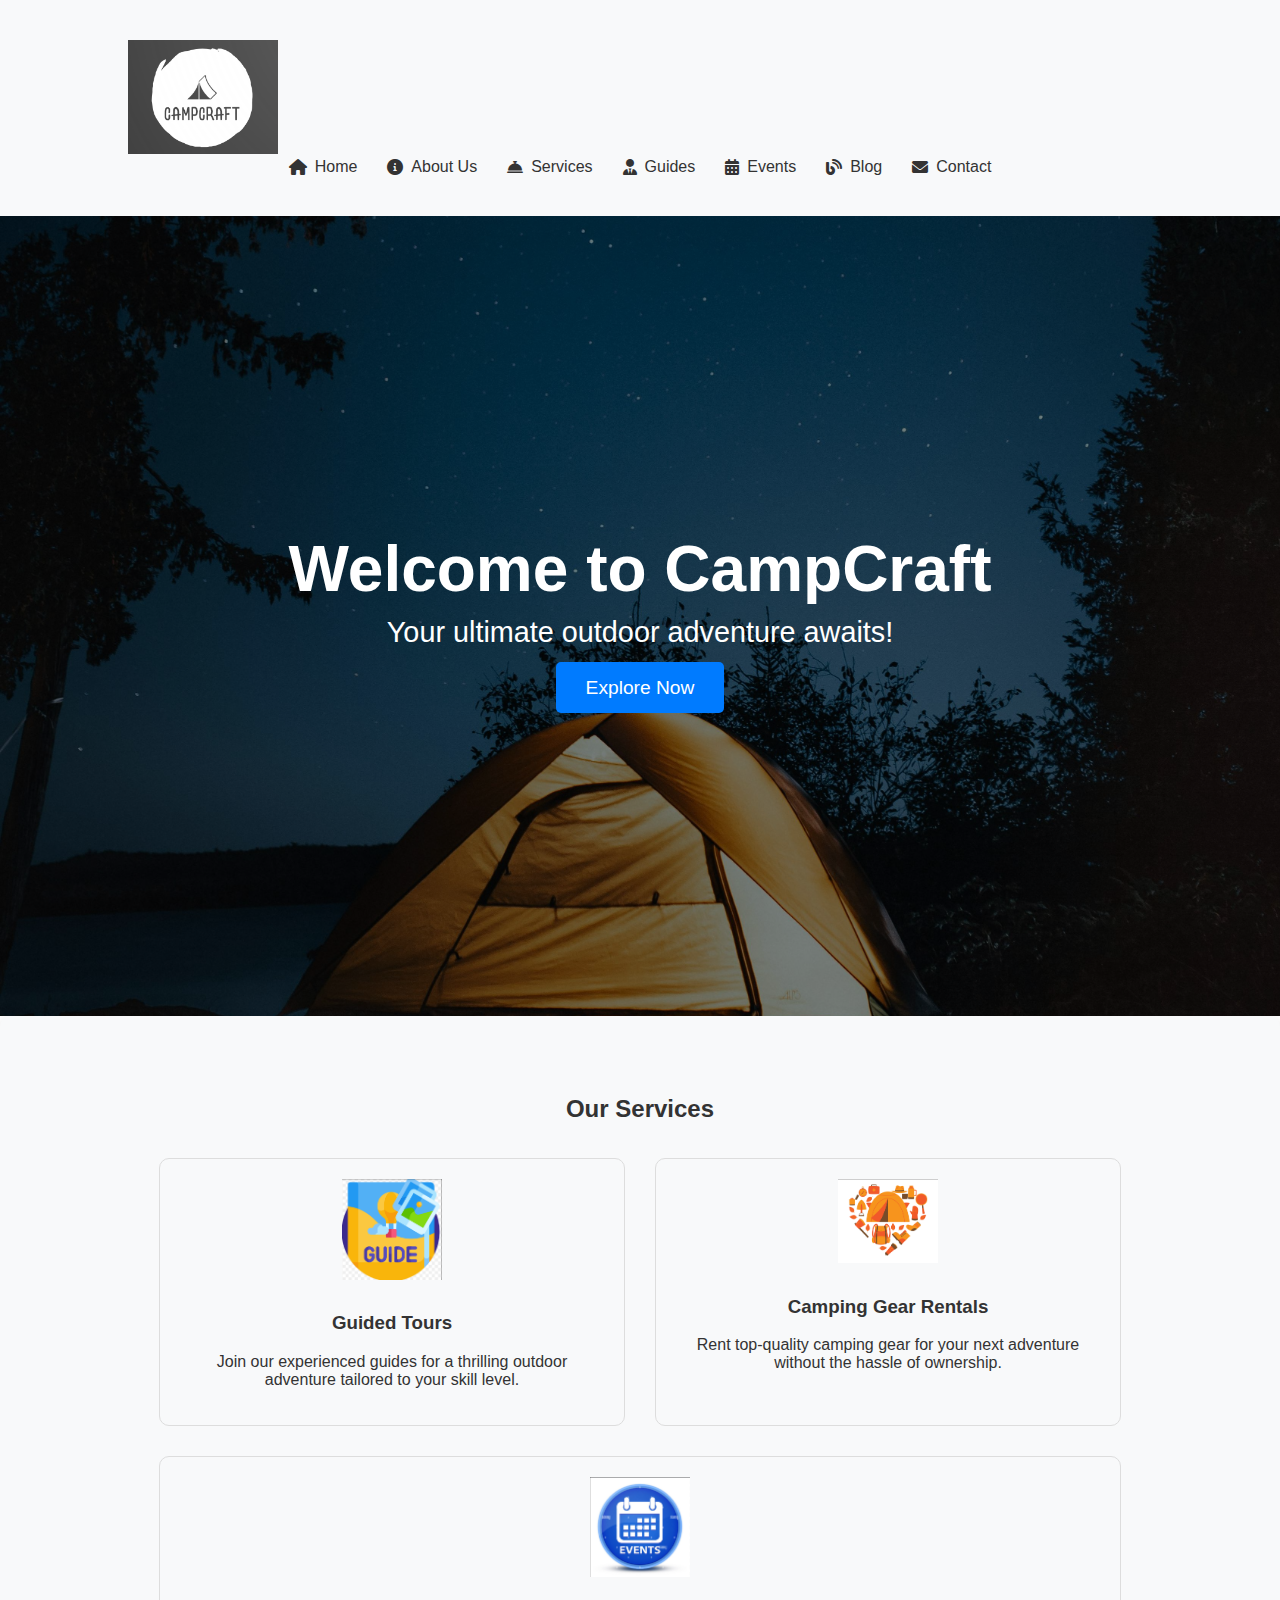
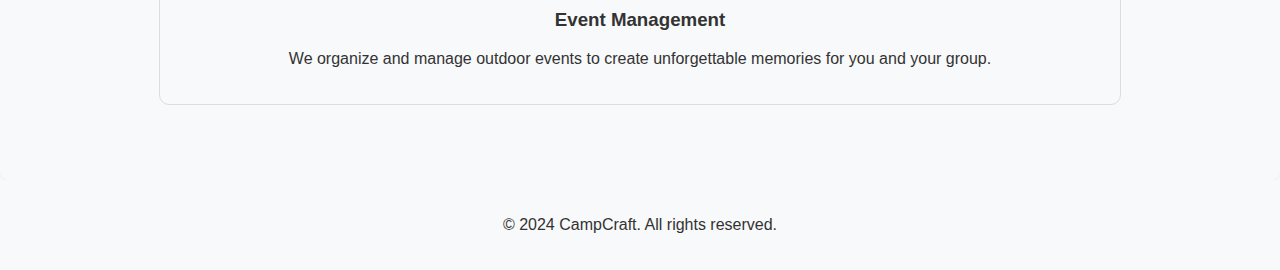
<file: index.html>
<!DOCTYPE html>
<html lang="en">
<head>
    <meta charset="UTF-8">
    <meta name="viewport" content="width=device-width, initial-scale=1.0">
    <title>CampCraft - Adventure Awaits</title>
    <link rel="stylesheet" href="styles.css">
    <!-- Font Awesome for icons -->
    <link rel="stylesheet" href="https://cdnjs.cloudflare.com/ajax/libs/font-awesome/6.0.0-beta3/css/all.min.css">
</head>
<body class="white-theme">
    <header class="header">
        <div class="container">
            <div class="logo">
                <img src="logo.png" alt="CampCraft Logo" />
            </div>
            <nav class="nav">
                <ul>
                    <li><a href="index.html"><i class="fas fa-home"></i> Home</a></li>
                    <li><a href="about.html"><i class="fas fa-info-circle"></i> About Us</a></li>
                    <li><a href="services.html"><i class="fas fa-concierge-bell"></i> Services</a></li>
                    <li><a href="guides.html"><i class="fas fa-user-tie"></i> Guides</a></li>
                    <li><a href="events.html"><i class="fas fa-calendar-alt"></i> Events</a></li>
                    <li><a href="blog.html"><i class="fas fa-blog"></i> Blog</a></li>
                    <li><a href="contact.html"><i class="fas fa-envelope"></i> Contact</a></li>
                </ul>
            </nav>
        </div>
    </header>

    <section class="hero">
        <div class="hero-content">
            <h1>Welcome to CampCraft</h1>
            <p>Your ultimate outdoor adventure awaits!</p>
            <a href="#" class="hero-button">Explore Now</a>
        </div>
    </section>

   <section class="services">
    <div class="container">
        <h2>Our Services</h2>
        <div class="service-container">
            <div class="service-item">
                <img src="guided-tours.png" alt="Guided Tours" class="service-image" />
                <h3>Guided Tours</h3>
                <p>Join our experienced guides for a thrilling outdoor adventure tailored to your skill level.</p>
            </div>
            <div class="service-item">
                <img src="gear-rentals.png" alt="Camping Gear Rentals" class="service-image" />
                <h3>Camping Gear Rentals</h3>
                <p>Rent top-quality camping gear for your next adventure without the hassle of ownership.</p>
            </div>
            <div class="service-item">
                <img src="event-management.png" alt="Event Management" class="service-image" />
                <h3>Event Management</h3>
                <p>We organize and manage outdoor events to create unforgettable memories for you and your group.</p>
            </div>
        </div>
    </div>
</section>


    <footer class="footer">
        <p>&copy; 2024 CampCraft. All rights reserved.</p>
    </footer>
</body>
</html>
</file>
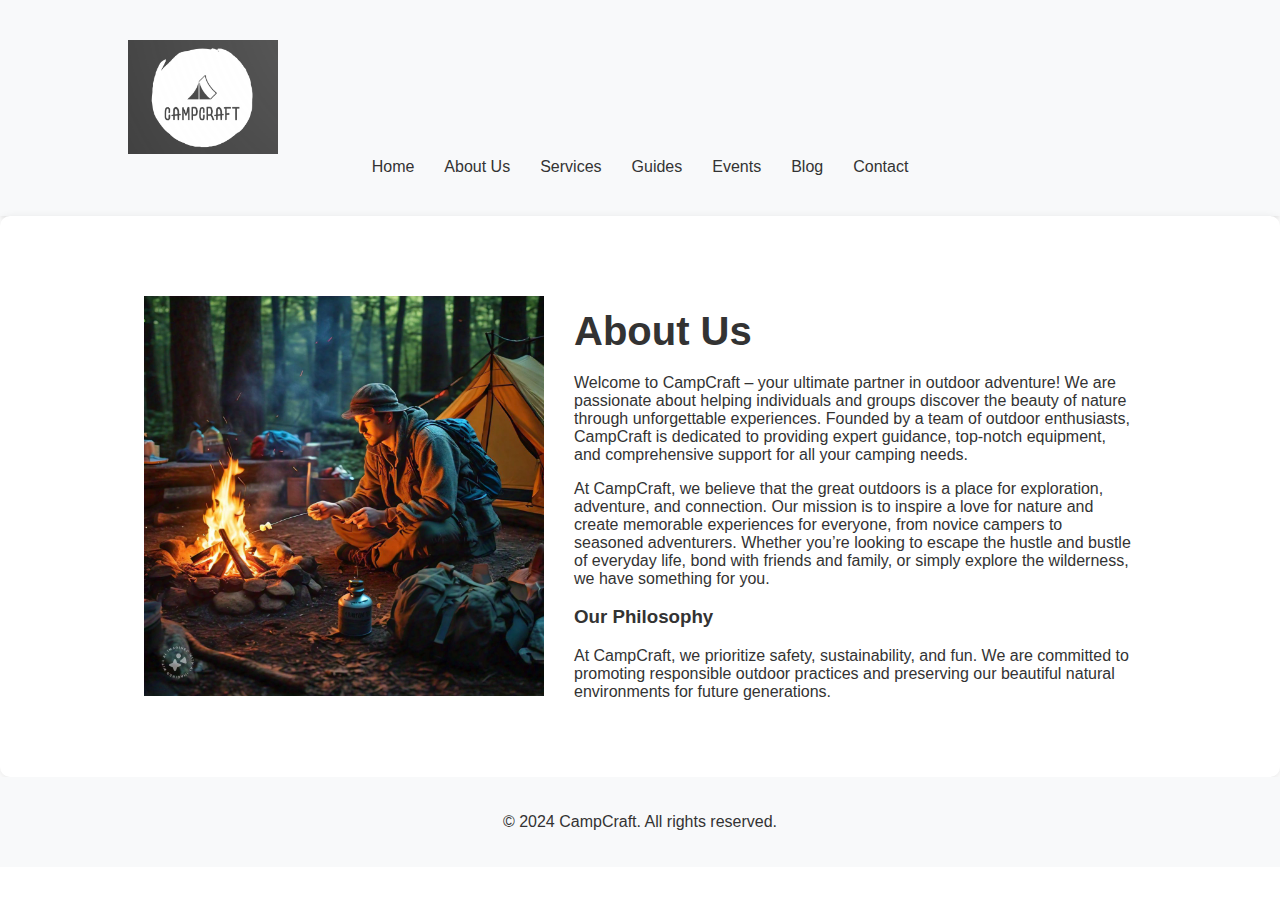
<file: About.html>
<!DOCTYPE html>
<html lang="en">
<head>
    <meta charset="UTF-8">
    <meta name="viewport" content="width=device-width, initial-scale=1.0">
    <title>About Us - CampCraft</title>
    <link rel="stylesheet" href="styles.css">
</head>
<body class="light-theme">
    <header class="header">
        <div class="container">
            <div class="logo">
                <img src="logo.png" alt="CampCraft Logo" />
            </div>
            <nav class="nav">
                <ul>
                    <li><a href="index.html">Home</a></li>
                    <li><a href="about.html">About Us</a></li>
                    <li><a href="services.html">Services</a></li>
                    <li><a href="guides.html">Guides</a></li>
                    <li><a href="events.html">Events</a></li>
                    <li><a href="blog.html">Blog</a></li>
                    <li><a href="contact.html">Contact</a></li>
                </ul>
            </nav>
        </div>
    </header>

    <section class="about">
        <div class="container">
            <div class="about-content">
                <img src="about-us-image.jpg" alt="Camping Adventure" class="about-image" /> <!-- Replace with actual image -->

                <div class="about-text">
                    <h2>About Us</h2>
                    <p>Welcome to CampCraft – your ultimate partner in outdoor adventure! We are passionate about helping individuals and groups discover the beauty of nature through unforgettable experiences. Founded by a team of outdoor enthusiasts, CampCraft is dedicated to providing expert guidance, top-notch equipment, and comprehensive support for all your camping needs.</p>
                    
                    <p>At CampCraft, we believe that the great outdoors is a place for exploration, adventure, and connection. Our mission is to inspire a love for nature and create memorable experiences for everyone, from novice campers to seasoned adventurers. Whether you’re looking to escape the hustle and bustle of everyday life, bond with friends and family, or simply explore the wilderness, we have something for you.</p>

                    <h3>Our Philosophy</h3>
                    <p>At CampCraft, we prioritize safety, sustainability, and fun. We are committed to promoting responsible outdoor practices and preserving our beautiful natural environments for future generations.</p>
                </div>
            </div>
        </div>
    </section>

    <footer class="footer">
        <p>&copy; 2024 CampCraft. All rights reserved.</p>
    </footer>
</body>
</html>
</file>
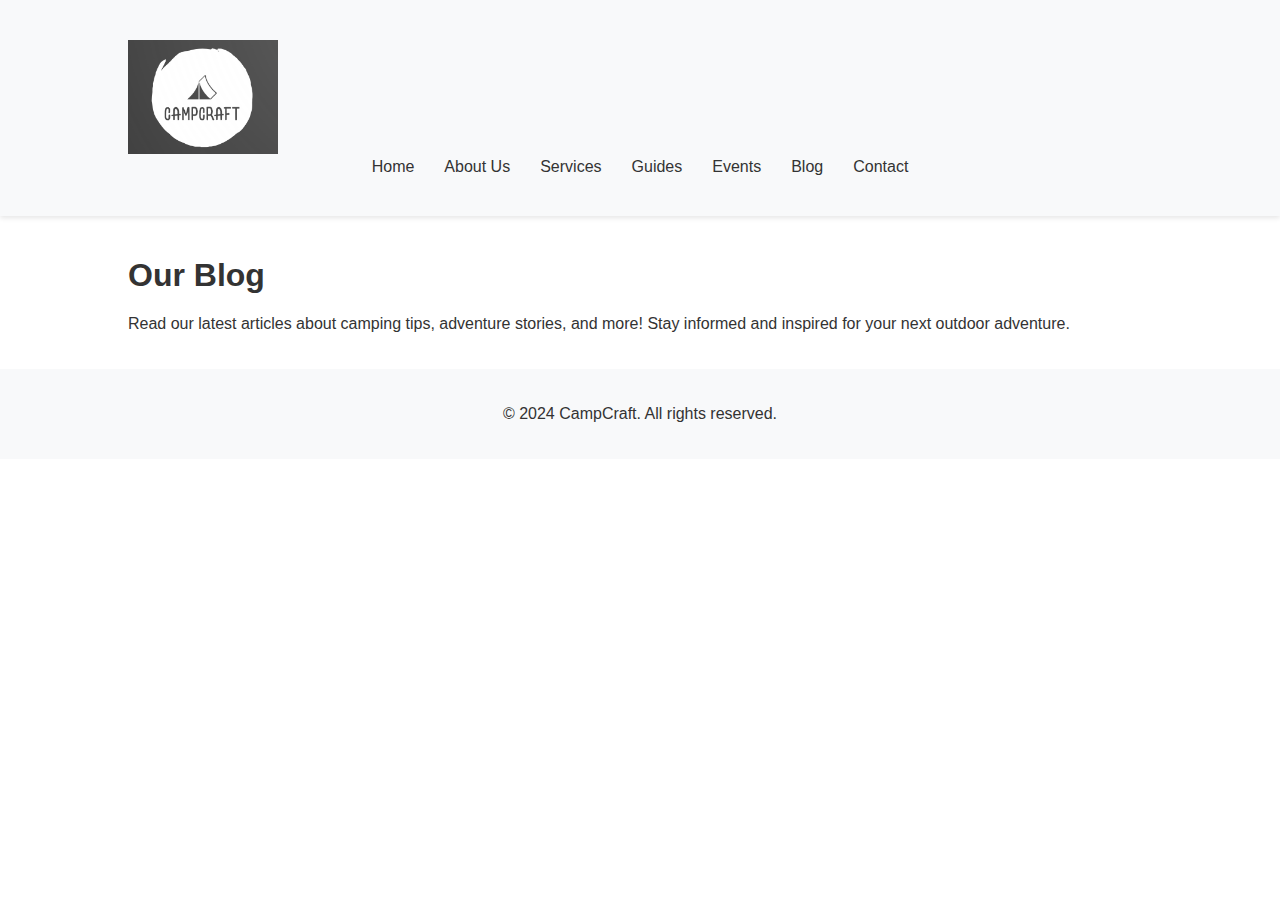
<file: blog.html>
<!DOCTYPE html>
<html lang="en">
<head>
    <meta charset="UTF-8">
    <meta name="viewport" content="width=device-width, initial-scale=1.0">
    <title>Blog - CampCraft</title>
    <link rel="stylesheet" href="styles.css">
</head>
<body class="dark-theme">
    <header class="header">
        <div class="container">
            <div class="logo">
                <img src="logo.png" alt="CampCraft Logo" />
            </div>
            <nav class="nav">
                <ul>
                    <li><a href="index.html">Home</a></li>
                    <li><a href="about.html">About Us</a></li>
                    <li><a href="services.html">Services</a></li>
                    <li><a href="guides.html">Guides</a></li>
                    <li><a href="events.html">Events</a></li>
                    <li><a href="blog.html">Blog</a></li>
                    <li><a href="contact.html">Contact</a></li>
                </ul>
            </nav>
        </div>
    </header>

    <section class="content">
        <div class="container">
            <h1>Our Blog</h1>
            <p>Read our latest articles about camping tips, adventure stories, and more! Stay informed and inspired for your next outdoor adventure.</p>
        </div>
    </section>

    <footer class="footer">
        <p>&copy; 2024 CampCraft. All rights reserved.</p>
    </footer>
</body>
</html>
</file>
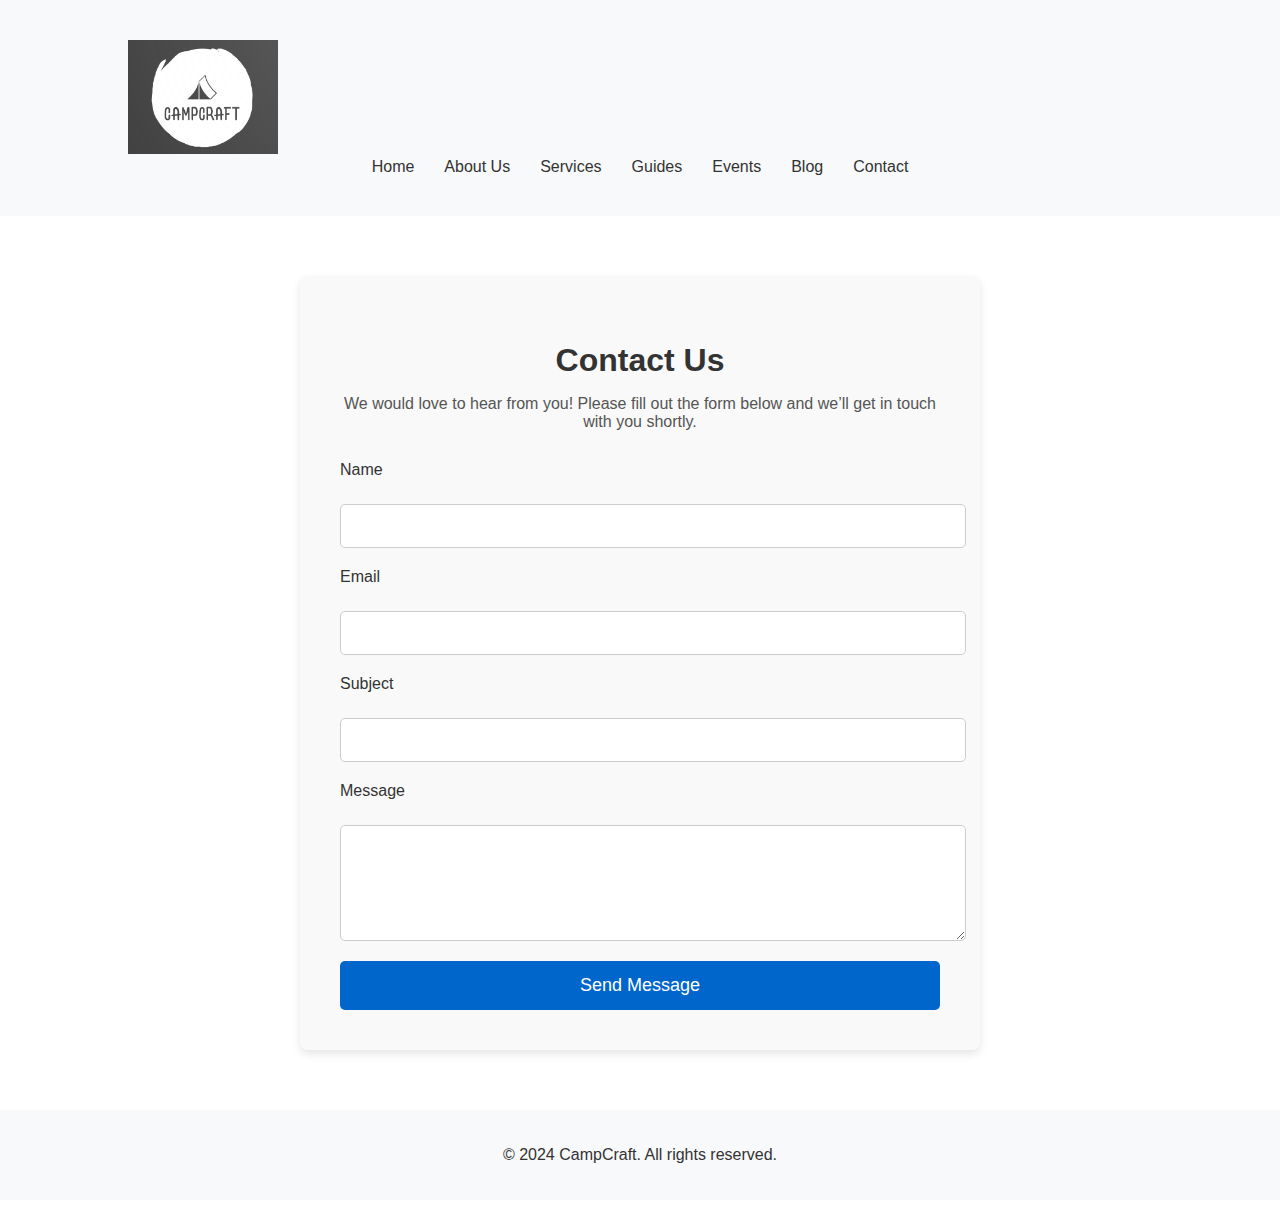
<file: contact.html>
<!DOCTYPE html>
<html lang="en">
<head>
    <meta charset="UTF-8">
    <meta name="viewport" content="width=device-width, initial-scale=1.0">
    <title>Contact Us - CampCraft</title>
    <link rel="stylesheet" href="styles.css">
</head>
<body>
    <header class="header">
        <div class="container">
            <div class="logo">
                <img src="logo.png" alt="CampCraft Logo">
            </div>
            <nav class="nav">
                <ul>
                    <li><a href="index.html">Home</a></li>
                    <li><a href="about.html">About Us</a></li>
                    <li><a href="services.html">Services</a></li>
                    <li><a href="guides.html">Guides</a></li>
                    <li><a href="events.html">Events</a></li>
                    <li><a href="blog.html">Blog</a></li>
                    <li><a href="contact.html">Contact</a></li>
                </ul>
            </nav>
        </div>
    </header>

    <section class="contact-section">
        <div class="contact-container">
            <h2>Contact Us</h2>
            <p>We would love to hear from you! Please fill out the form below and we’ll get in touch with you shortly.</p>
            <form action="#" method="POST" class="contact-form">
                <label for="name">Name</label>
                <input type="text" id="name" name="name" required>

                <label for="email">Email</label>
                <input type="email" id="email" name="email" required>

                <label for="subject">Subject</label>
                <input type="text" id="subject" name="subject" required>

                <label for="message">Message</label>
                <textarea id="message" name="message" rows="5" required></textarea>

                <button type="submit" class="submit-button">Send Message</button>
            </form>
        </div>
    </section>

    <footer class="footer">
        <p>&copy; 2024 CampCraft. All rights reserved.</p>
    </footer>
</body>
</html>
</file>
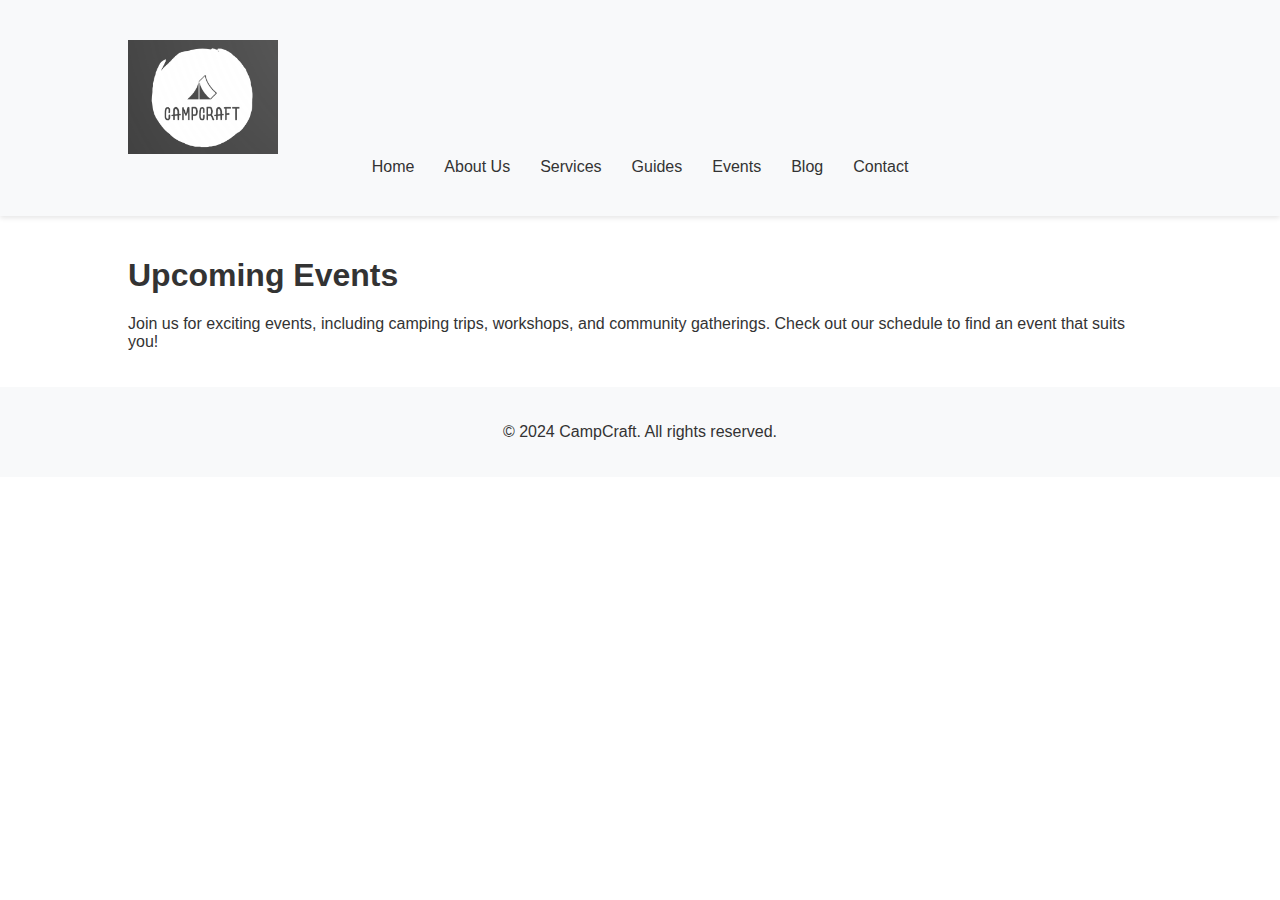
<file: events.html>
<!DOCTYPE html>
<html lang="en">
<head>
    <meta charset="UTF-8">
    <meta name="viewport" content="width=device-width, initial-scale=1.0">
    <title>Events - CampCraft</title>
    <link rel="stylesheet" href="styles.css">
</head>
<body class="dark-theme">
    <header class="header">
        <div class="container">
            <div class="logo">
                <img src="logo.png" alt="CampCraft Logo" />
            </div>
            <nav class="nav">
                <ul>
                    <li><a href="index.html">Home</a></li>
                    <li><a href="about.html">About Us</a></li>
                    <li><a href="services.html">Services</a></li>
                    <li><a href="guides.html">Guides</a></li>
                    <li><a href="events.html">Events</a></li>
                    <li><a href="blog.html">Blog</a></li>
                    <li><a href="contact.html">Contact</a></li>
                </ul>
            </nav>
        </div>
    </header>

    <section class="content">
        <div class="container">
            <h1>Upcoming Events</h1>
            <p>Join us for exciting events, including camping trips, workshops, and community gatherings. Check out our schedule to find an event that suits you!</p>
        </div>
    </section>

    <footer class="footer">
        <p>&copy; 2024 CampCraft. All rights reserved.</p>
    </footer>
</body>
</html>
</file>
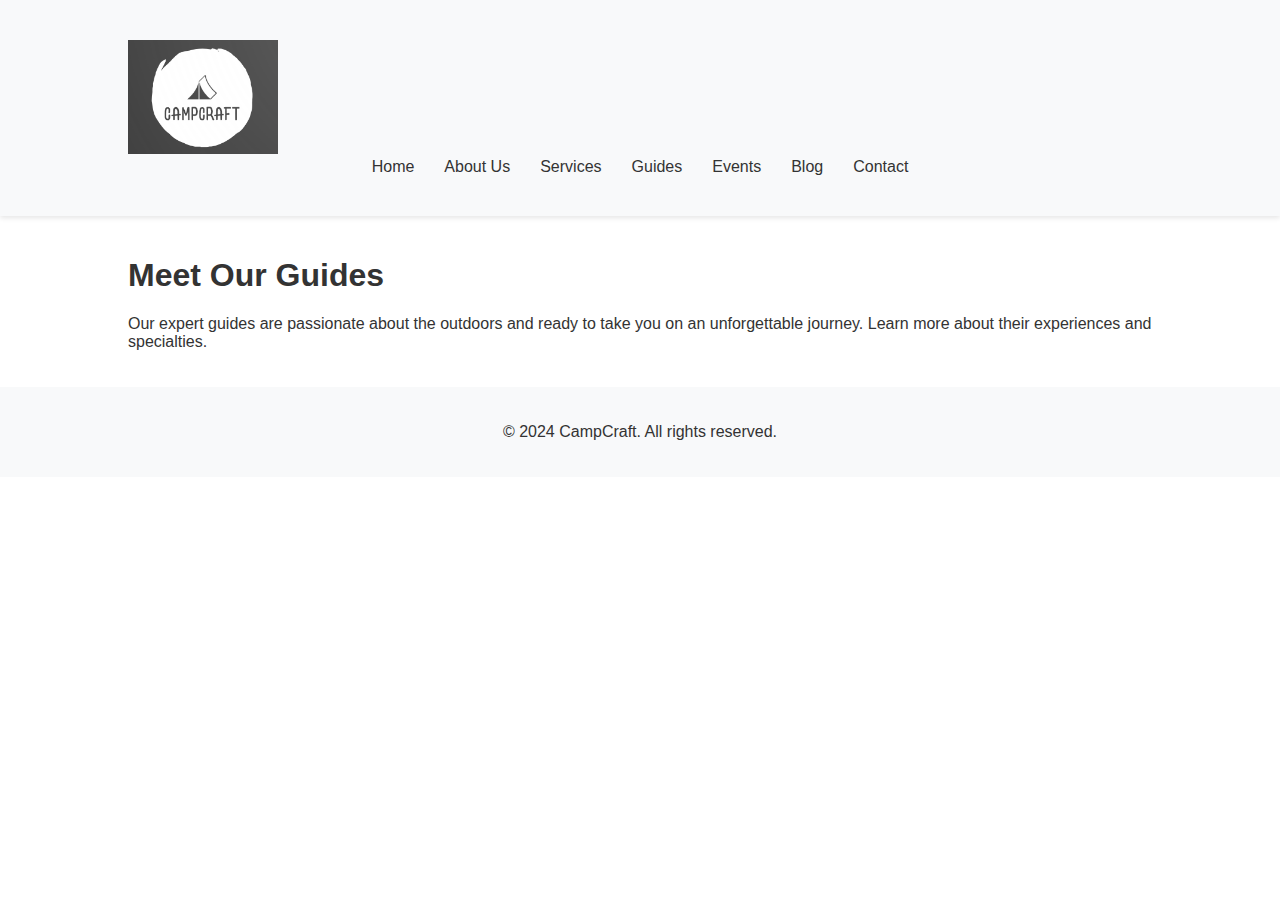
<file: guides.html>
<!DOCTYPE html>
<html lang="en">
<head>
    <meta charset="UTF-8">
    <meta name="viewport" content="width=device-width, initial-scale=1.0">
    <title>Guides - CampCraft</title>
    <link rel="stylesheet" href="styles.css">
</head>
<body class="dark-theme">
    <header class="header">
        <div class="container">
            <div class="logo">
                <img src="logo.png" alt="CampCraft Logo" />
            </div>
            <nav class="nav">
                <ul>
                    <li><a href="index.html">Home</a></li>
                    <li><a href="about.html">About Us</a></li>
                    <li><a href="services.html">Services</a></li>
                    <li><a href="guides.html">Guides</a></li>
                    <li><a href="events.html">Events</a></li>
                    <li><a href="blog.html">Blog</a></li>
                    <li><a href="contact.html">Contact</a></li>
                </ul>
            </nav>
        </div>
    </header>

    <section class="content">
        <div class="container">
            <h1>Meet Our Guides</h1>
            <p>Our expert guides are passionate about the outdoors and ready to take you on an unforgettable journey. Learn more about their experiences and specialties.</p>
        </div>
    </section>

    <footer class="footer">
        <p>&copy; 2024 CampCraft. All rights reserved.</p>
    </footer>
</body>
</html>
</file>
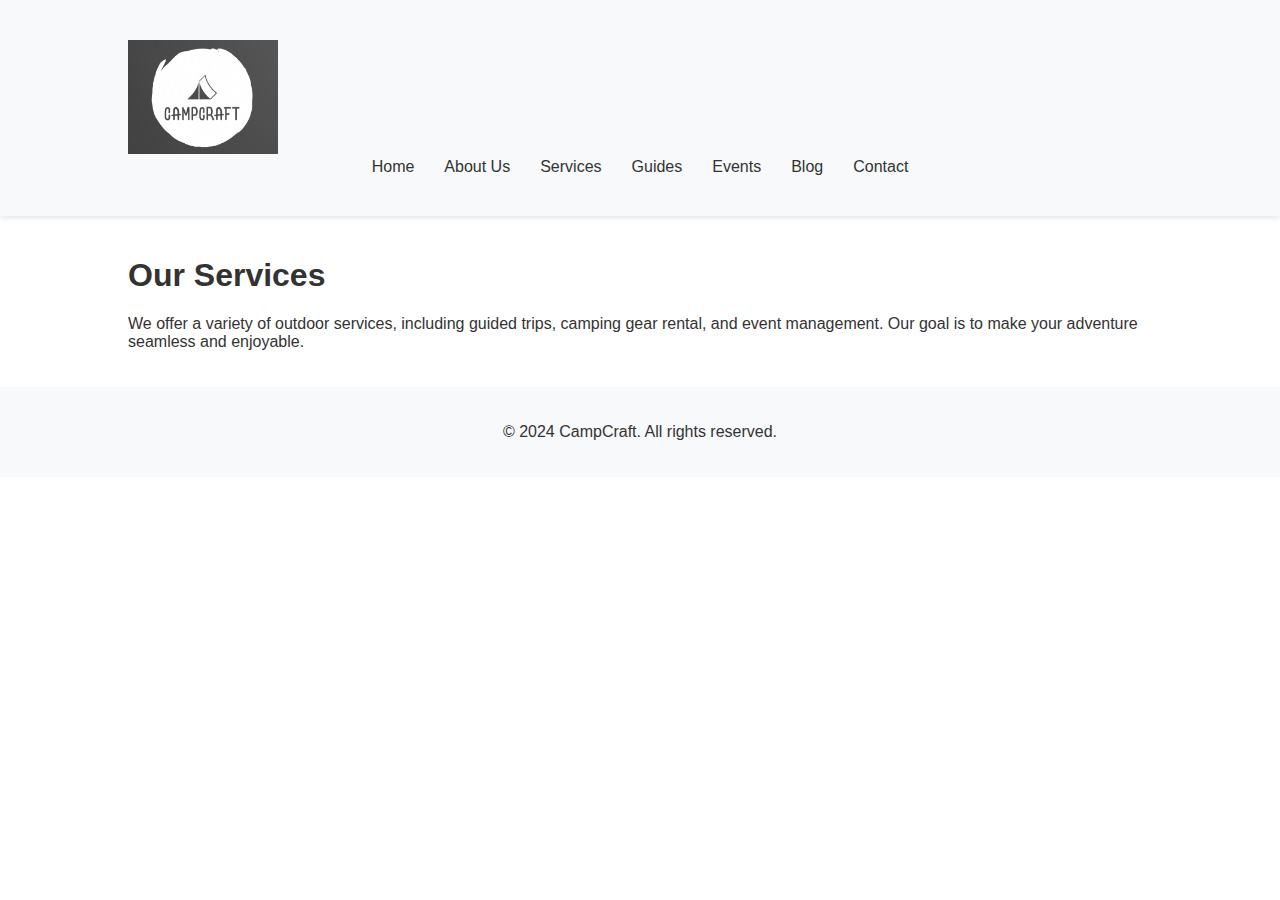
<file: services.html>
<!DOCTYPE html>
<html lang="en">
<head>
    <meta charset="UTF-8">
    <meta name="viewport" content="width=device-width, initial-scale=1.0">
    <title>Services - CampCraft</title>
    <link rel="stylesheet" href="styles.css">
</head>
<body class="dark-theme">
    <header class="header">
        <div class="container">
            <div class="logo">
                <img src="logo.png" alt="CampCraft Logo" />
            </div>
            <nav class="nav">
                <ul>
                    <li><a href="index.html">Home</a></li>
                    <li><a href="about.html">About Us</a></li>
                    <li><a href="services.html">Services</a></li>
                    <li><a href="guides.html">Guides</a></li>
                    <li><a href="events.html">Events</a></li>
                    <li><a href="blog.html">Blog</a></li>
                    <li><a href="contact.html">Contact</a></li>
                </ul>
            </nav>
        </div>
    </header>

    <section class="content">
        <div class="container">
            <h1>Our Services</h1>
            <p>We offer a variety of outdoor services, including guided trips, camping gear rental, and event management. Our goal is to make your adventure seamless and enjoyable.</p>
        </div>
    </section>

    <footer class="footer">
        <p>&copy; 2024 CampCraft. All rights reserved.</p>
    </footer>
</body>
</html>
</file>
<file: styles.css>
body {
    font-family: Arial, sans-serif;
    margin: 0;
    padding: 0;
    color: #333;
    background-color: #ffffff;
}

.container {
    width: 80%;
    margin: auto;
    padding: 20px;
}

.header {
    background-color: #f8f9fa;
    padding: 20px 0;
    display: flex;
    justify-content: space-between;
    align-items: center;
    box-shadow: 0 2px 5px rgba(0, 0, 0, 0.1);
}

.logo img {
    width: 150px;
}

.nav {
    margin-left: auto;
    display: flex;
    justify-content: center;
    flex-grow: 1;
}

.nav ul {
    display: flex;
    list-style-type: none;
    padding: 0;
    margin: 0;
}

.nav li {
    margin: 0 15px;
}

.nav a {
    text-decoration: none;
    color: #333;
    transition: color 0.3s;
    display: flex;
    align-items: center;
}

.nav a i {
    margin-right: 8px;
}

.nav a:hover {
    color: #007bff;
}

.hero {
    background: url('background.jpg') no-repeat center center;
    background-size: cover;
    height: 800px;
    display: flex;
    align-items: center;
    justify-content: center;
    text-align: center;
    color: white;
    position: relative;
}

.hero::before {
    content: '';
    position: absolute;
    top: 0;
    left: 0;
    right: 0;
    bottom: 0;
    background: rgba(0, 0, 0, 0.5);
    z-index: 1;
}

.hero-content {
    position: relative;
    z-index: 2;
}

.hero h1 {
    font-size: 4rem;
    margin: 0;
}

.hero p {
    font-size: 1.8rem;
    margin-top: 10px;
}

.hero-button {
    background-color: #007bff;
    color: white;
    padding: 15px 30px;
    border: none;
    border-radius: 5px;
    text-decoration: none;
    transition: background-color 0.3s;
    font-size: 1.2rem;
}

.hero-button:hover {
    background-color: #0056b3;
}

.services {
    background-color: #f8f9fa;
    padding: 40px 20px;
    border-radius: 10px;
    box-shadow: 0 2px 10px rgba(0, 0, 0, 0.1);
    text-align: center; /* Center text in services section */
}

.services h2 {
    margin-bottom: 20px;
}

.service-container {
    display: flex; /* Enable flexbox */
    justify-content: center; /* Center items horizontally */
    flex-wrap: wrap; /* Allow wrapping to the next line */
}

.service-item {
    flex: 1 1 300px; /* Allow items to grow and shrink */
    margin: 15px; /* Space between service items */
    padding: 20px; /* Inner padding for service items */
    border: 1px solid #ddd; /* Optional border */
    border-radius: 10px; /* Rounded corners */
    text-align: center; /* Center text inside each service item */
}

.service-image {
    width: 100px; /* Fixed width for images */
    height: auto; /* Maintain aspect ratio */
    margin-bottom: 10px; /* Space below image */
}

.footer {
    background-color: #f8f9fa;
    padding: 20px 0;
    text-align: center;
}

/* Responsive design */
@media (max-width: 768px) {
    .nav ul {
        flex-direction: column; /* Stack nav items vertically on smaller screens */
    }

    .nav li {
        margin: 10px 0; /* Space between items */
    }

    .hero h1 {
        font-size: 2.5rem; /* Smaller heading size on mobile */
    }

    .hero p {
        font-size: 1.2rem; /* Smaller paragraph size on mobile */
    }

    .hero {
        height: 600px; /* Reduce height on smaller screens */
    }
}
.about {
    background-color: #ffffff; /* Light background */
    padding: 40px 20px;
    border-radius: 10px;
    box-shadow: 0 2px 10px rgba(0, 0, 0, 0.1);
}

.about-content {
    display: flex; /* Use flexbox to align image and text side by side */
    align-items: center; /* Center align items vertically */
}

.about-image {
    width: 60%; /* Adjusted width */
    max-width: 400px; /* Set a smaller maximum width */
    height: auto; /* Maintain aspect ratio */
    margin-right: 30px; /* Space between the image and text */
}

.about-text {
    flex: 1; /* Allow text to fill remaining space */
}

.about h2 {
    margin-bottom: 20px;
    font-size: 2.5rem; /* Heading size */
}

.footer {
    background-color: #f8f9fa;
    padding: 20px 0;
    text-align: center;
}
/* Contact Us Section Styling */
.contact-section {
    padding: 60px 20px;
    background-color: #fff;
}

.contact-container {
    max-width: 600px;
    margin: 0 auto;
    text-align: center;
    background-color: #f9f9f9;
    padding: 40px;
    border-radius: 8px;
    box-shadow: 0px 4px 8px rgba(0, 0, 0, 0.1);
}

.contact-container h2 {
    font-size: 32px;
    margin-bottom: 10px;
    color: #333;
}

.contact-container p {
    margin-bottom: 30px;
    color: #555;
}

.contact-form {
    display: flex;
    flex-direction: column;
    gap: 20px;
}

.contact-form label {
    font-size: 16px;
    color: #333;
    text-align: left;
    margin-bottom: 5px;
}

.contact-form input,
.contact-form textarea {
    padding: 12px;
    border: 1px solid #ccc;
    border-radius: 5px;
    font-size: 16px;
    width: 100%;
    transition: border-color 0.3s;
}

.contact-form input:focus,
.contact-form textarea:focus {
    outline: none;
    border-color: #0066cc;
    box-shadow: 0px 0px 5px rgba(0, 102, 204, 0.3);
}

.submit-button {
    padding: 14px 0;
    background-color: #0066cc;
    color: #fff;
    border: none;
    border-radius: 5px;
    font-size: 18px;
    cursor: pointer;
    transition: background-color 0.3s, transform 0.2s;
}

.submit-button:hover {
    background-color: #005bb5;
    transform: scale(1.05);
}
</file>
